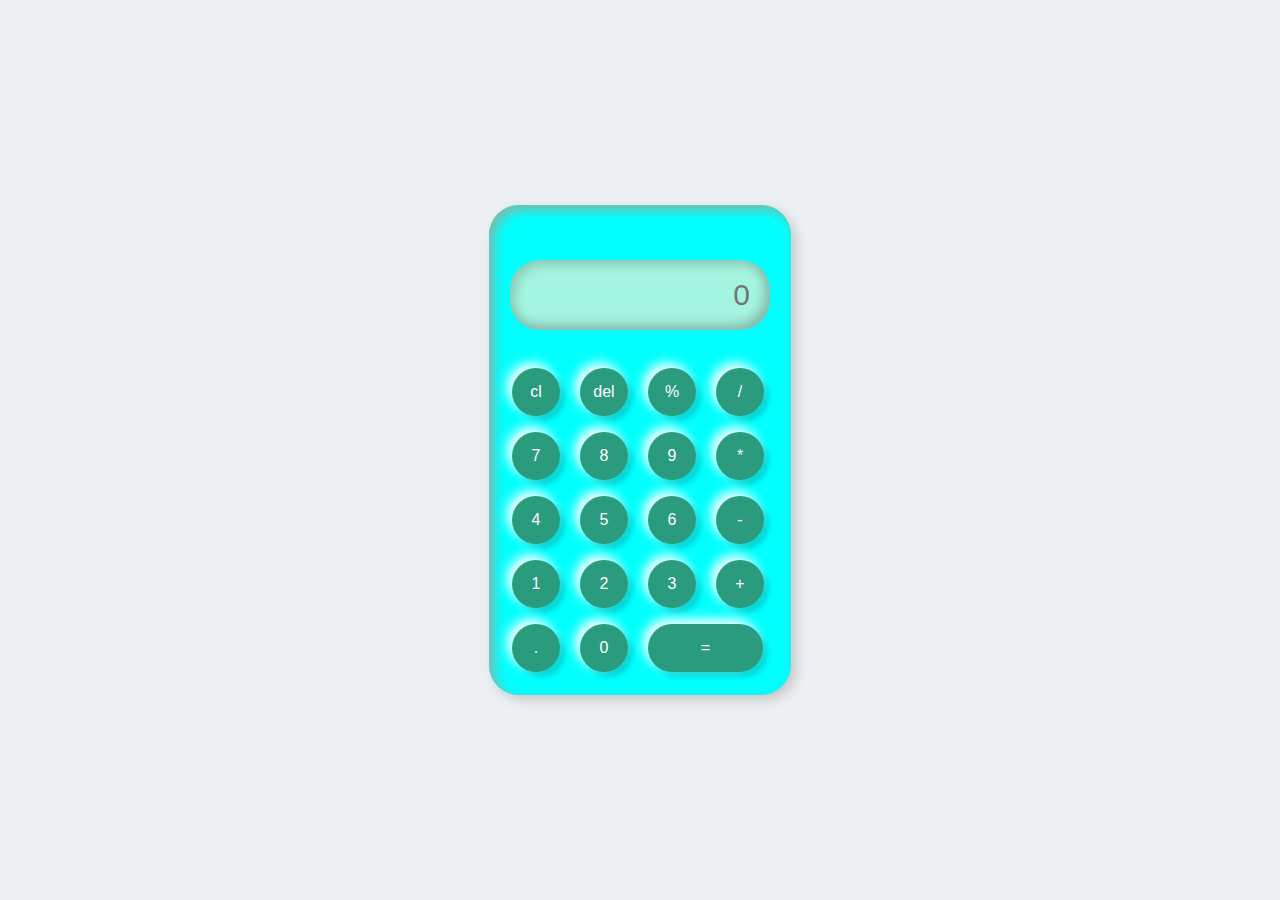
<file: calculator/index.html>
<!DOCTYPE html>
<html lang="en">
<head>
    <meta charset="UTF-8">
    <meta name="viewport" content="width=device-width, initial-scale=1.0">
    <link rel="stylesheet" href="style .css">
    <title>calculator </title>

</head>
<body>
    <div class="container">
        <div class="calculator">
            <input type="text" placeholder="0" id="outputscreen">
            <button onclick="Clear()">cl</button>
            <button onclick="del()">del</button>
            <button onclick="display('%')">%</button>
            <button onclick="display('/')">/</button>
            <button onclick="display('7')">7</button>
            <button onclick="display('8')">8</button>
            <button onclick="display('9')">9</button>
            <button onclick="display('*')">*</button>
            <button onclick="display('4')">4</button>
            <button onclick="display('5')">5</button>
            <button onclick="display('6')">6</button>
            <button onclick="display('-')">-</button>
            <button onclick="display('1')">1</button>
            <button onclick="display('2')">2</button>
            <button onclick="display('3')">3</button>
            <button onclick="display('+')">+</button>
            <button onclick="display('.')">.</button>
            <button onclick="display('0')">0</button>
            <button onclick="calculate()" class="eql">=</button>
        </div>
    </div>
    <script>
        let outputscreen = document.getElementById("outputscreen");
        function display(num){
            outputscreen.value += num;
        }
        function calculate(){
            try{
                outputscreen.value = eval(outputscreen.value);
            }
            catch(err)
            {
                alert("invalid")
            }
        }
        function Clear(){
            outputscreen.value = "";
        }
        function del(){
            outputscreen.value = outputscreen.value.slice(0,-1);
        }
    </script>
</body>
</html>
</file>
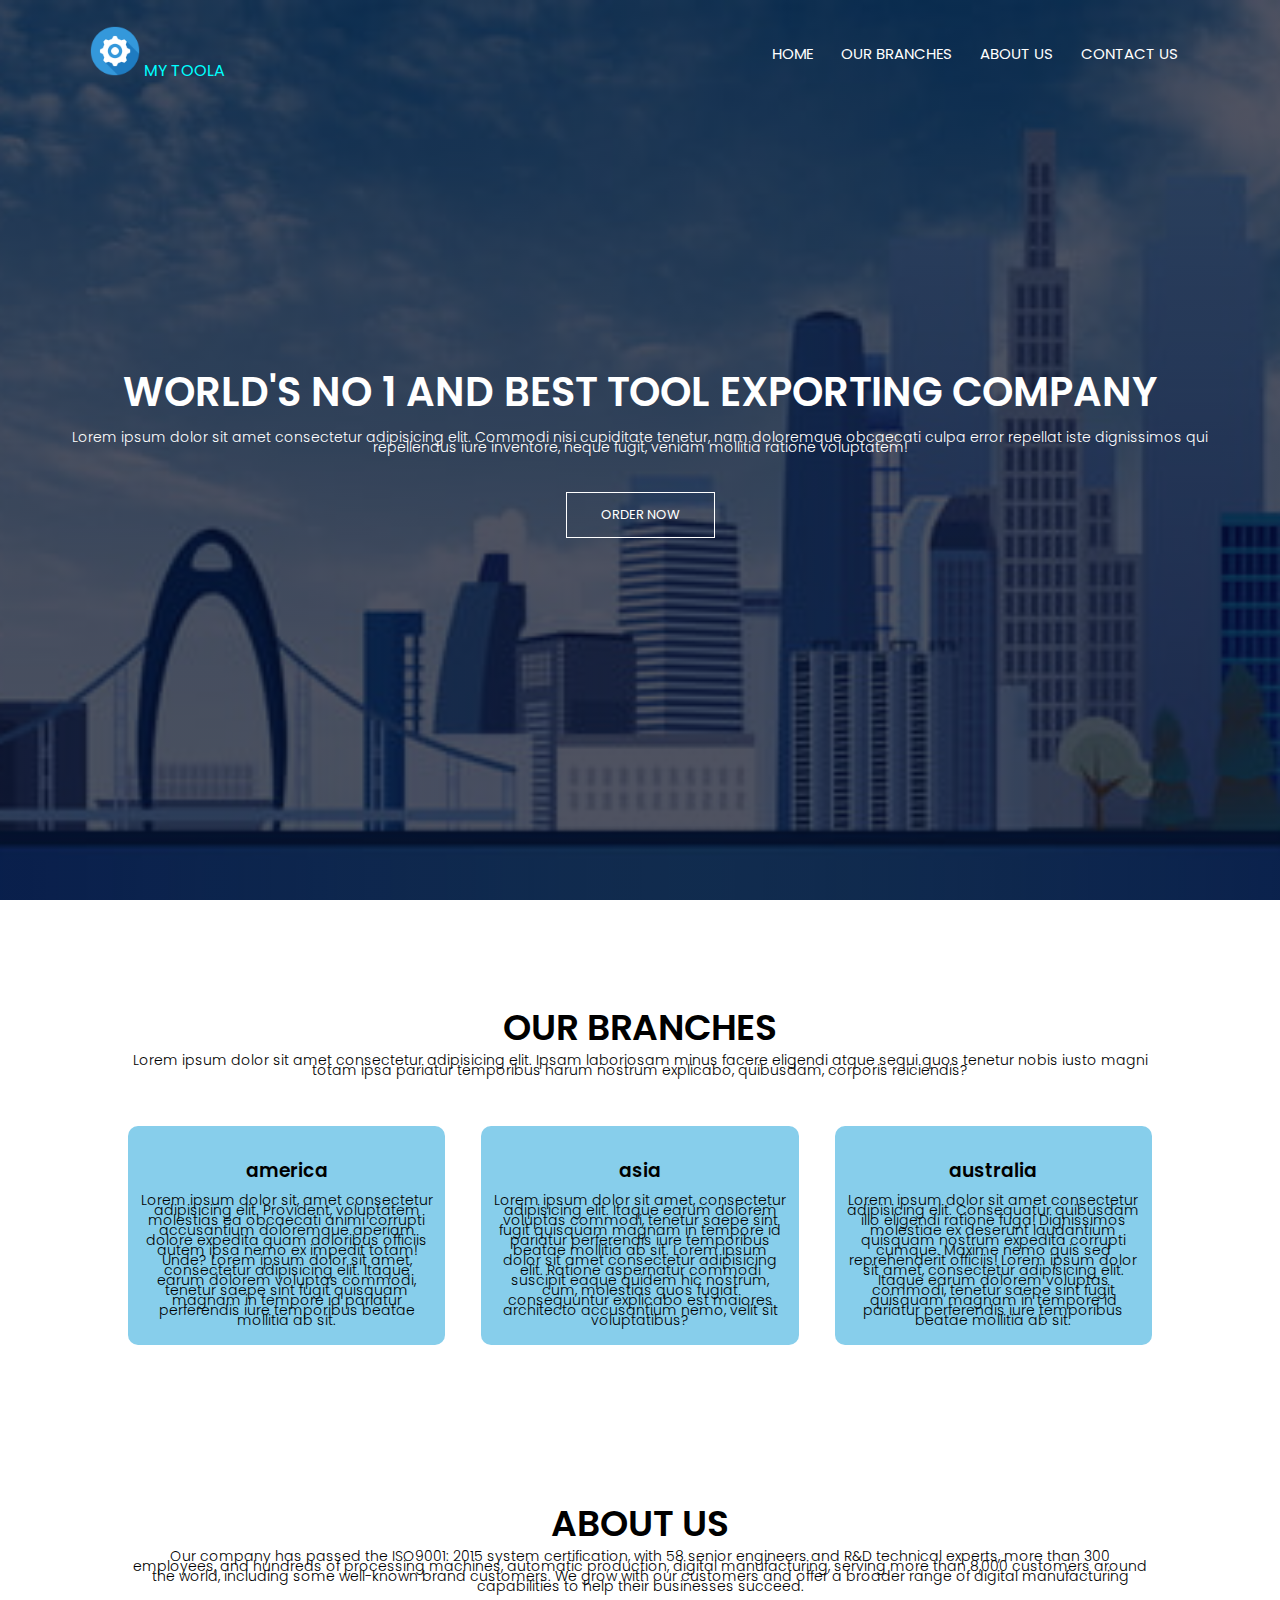
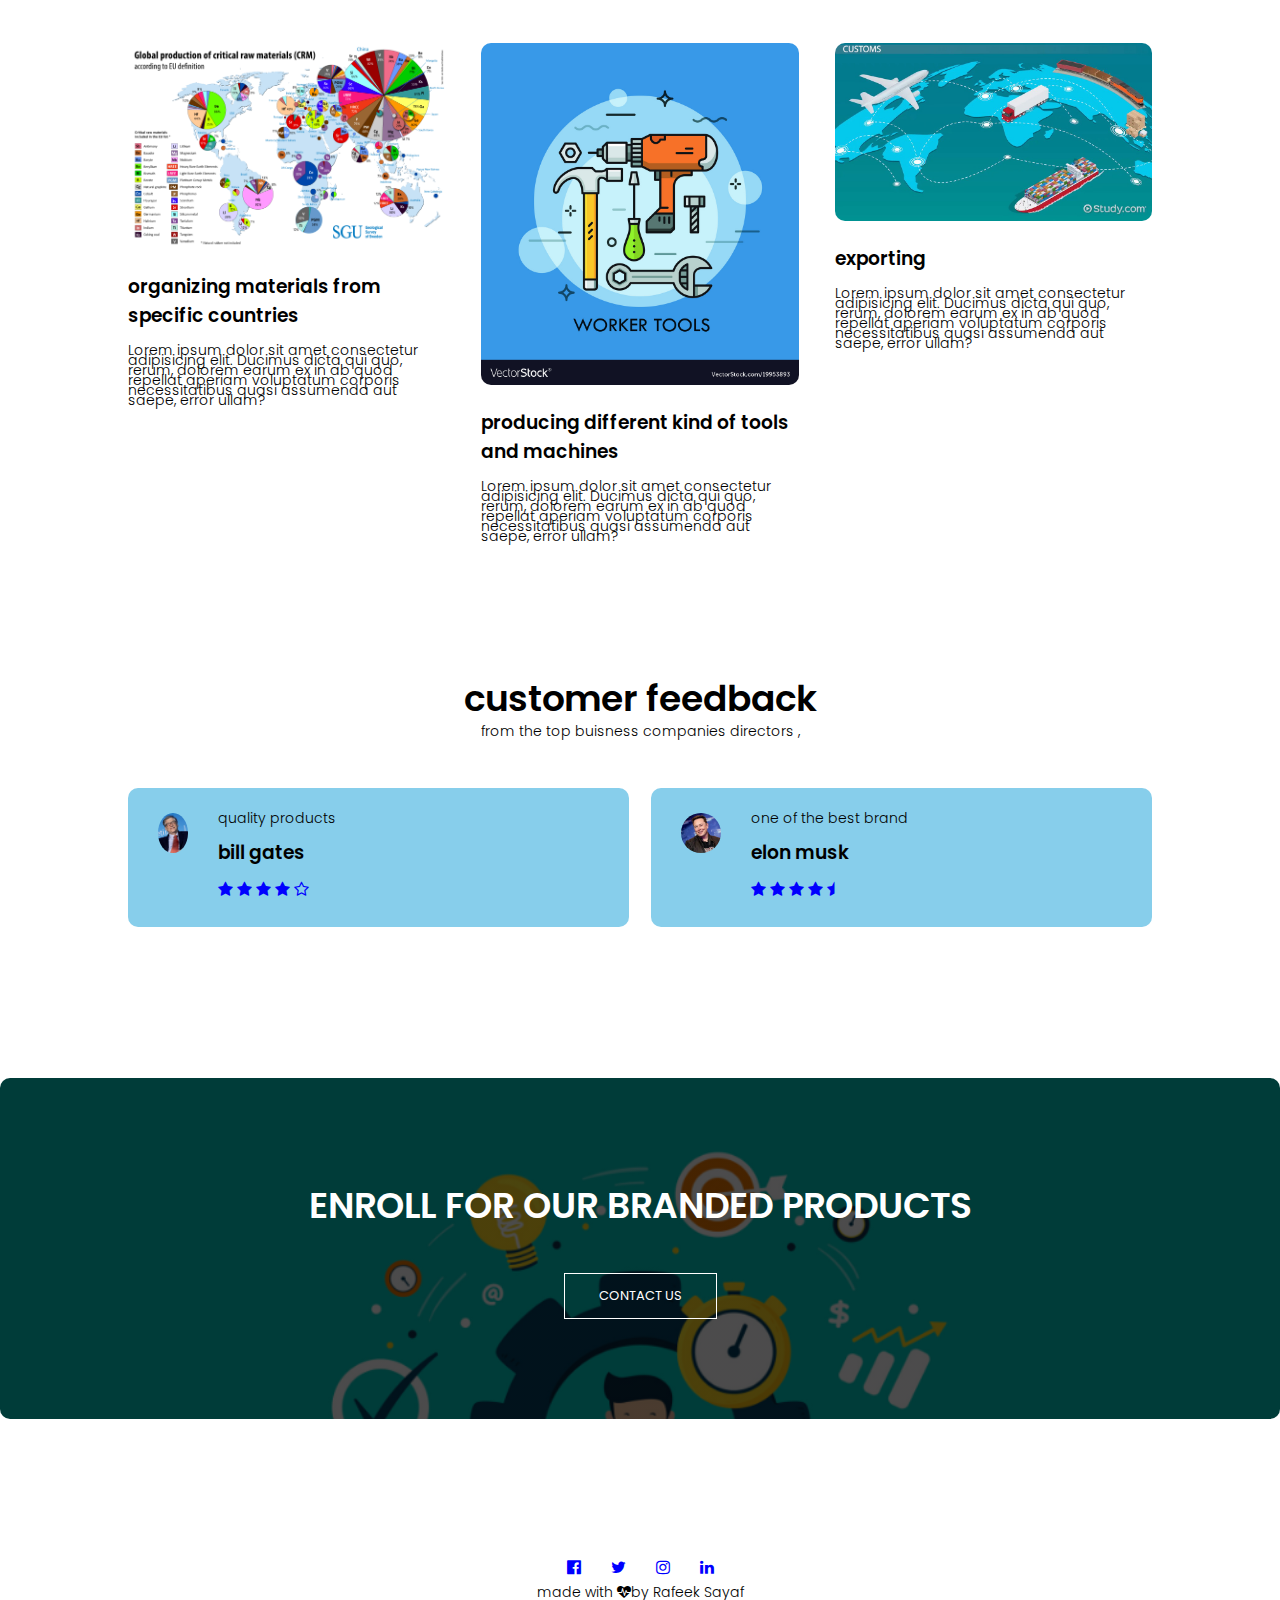
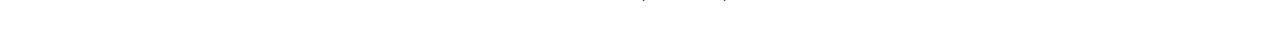
<file: landing page/index.html>
<!DOCTYPE html>
<html lang="en">
<head>
    <meta name="author" content="mohammed rafeek saiyaf">
    <meta name="viewport" content="width=device-width, initial-scale=1.0">
    <meta charset="UTF-8">
    <title>my company</title>
    <link rel="stylesheet" href="style.css">
    <link rel="preconnect" href="https://fonts.googleapis.com">
    <link rel="preconnect" href="https://fonts.gstatic.com" crossorigin>
    <link href="https://fonts.googleapis.com/css2?family=Poppins:wght@100;200;300;400;600;700&display=swap" rel="stylesheet">
    <link rel="stylesheet" href="https://cdnjs.cloudflare.com/ajax/libs/font-awesome/4.7.0/css/font-awesome.css" rel="stylesheet">

</head>
<body>
<section class="header">
    <nav>
        <a href="index.html"><img src="images/logo.png" > MY TOOLA</a>
        <div class="nav-link" id="nav-link">
            <i class="fa fa-times" onclick="hideMenu()"></i>
            <ul>
                <li><a href="index.html">HOME</a></li>
                <li><a href="branch.html">OUR BRANCHES</a></li>
                <li><a href="about.html">ABOUT US</a></li>
                <li><a href="contact.html">CONTACT US</a></li>
            </ul>
        </div>
        <i class="fa fa-bars" onclick="showMenu()"></i>
    </nav>
    <div class="text-box">
        <h1>WORLD'S NO 1 AND BEST TOOL EXPORTING COMPANY</h1>
        <P>Lorem ipsum dolor sit amet consectetur adipisicing elit. Commodi nisi cupiditate tenetur, nam doloremque obcaecati culpa error repellat iste dignissimos qui repellendus iure inventore, neque fugit, veniam mollitia ratione voluptatem!</P>
        <a href="" class="hero-btn">ORDER NOW</a>
    </div>

</section>


<!--branches-->

<section class="branches">
    <h1>OUR BRANCHES</h1>
    <p>Lorem ipsum dolor sit amet consectetur adipisicing elit. Ipsam laboriosam minus facere eligendi atque sequi quos tenetur nobis iusto magni totam ipsa pariatur temporibus harum nostrum explicabo, quibusdam, corporis reiciendis?</p>
    <div class="row">
        <div class="branch-col">
            <h3>america</h3>
            <p>Lorem ipsum dolor sit, amet consectetur adipisicing elit. Provident, voluptatem molestias ea obcaecati animi corrupti accusantium doloremque aperiam dolore expedita quam doloribus officiis autem ipsa nemo ex impedit totam! Unde?   Lorem ipsum dolor sit amet, consectetur adipisicing elit. Itaque earum dolorem voluptas commodi, tenetur saepe sint fugit quisquam magnam in tempore id pariatur perferendis iure temporibus beatae mollitia ab sit.</p>
        </div>
        <div class="branch-col">
            <h3>asia</h3>
            <p>Lorem ipsum dolor sit amet, consectetur adipisicing elit. Itaque earum dolorem voluptas commodi, tenetur saepe sint fugit quisquam magnam in tempore id pariatur perferendis iure temporibus beatae mollitia ab sit. Lorem ipsum dolor sit amet consectetur adipisicing elit. Ratione aspernatur commodi suscipit eaque quidem hic nostrum, cum, molestias quos fugiat consequuntur explicabo est maiores architecto accusantium nemo, velit sit voluptatibus?</p>
        </div>
        <div class="branch-col">
            <h3>australia</h3>
            <p>Lorem ipsum dolor sit amet consectetur adipisicing elit. Consequatur quibusdam illo eligendi ratione fuga! Dignissimos molestiae ex deserunt laudantium quisquam nostrum expedita corrupti cumque. Maxime nemo quis sed reprehenderit officiis! Lorem ipsum dolor sit amet, consectetur adipisicing elit. Itaque earum dolorem voluptas commodi, tenetur saepe sint fugit quisquam magnam in tempore id pariatur perferendis iure temporibus beatae mollitia ab sit.</p>
        </div>
    </div>
</section>

<!--about us-->

<section class="about">

    <h1>ABOUT US</h1>
    <p>Our company has passed the ISO9001: 2015 system certification, with 58 senior engineers and R&D technical experts, more than 300 employees, and hundreds of processing machines, automatic production, digital manufacturing, serving more than 8,000 customers around the world, including some well-known brand customers.  We grow with our customers and offer a broader range of digital manufacturing capabilities to help their businesses succeed.</p>
    <div class="row">
        <div class="about-col">
            <img src="images/rawing.png" >
            <h3>organizing materials from specific countries</h3>
            <p>Lorem ipsum dolor sit amet consectetur adipisicing elit. Ducimus dicta qui quo, rerum, dolorem earum ex in ab quod repellat aperiam voluptatum corporis necessitatibus quasi assumenda aut saepe, error ullam?</p>
        </div>
        <div class="about-col">
            <img src="images/tools.jpg" >
            <h3>producing different kind of tools and machines</h3>
            <p>Lorem ipsum dolor sit amet consectetur adipisicing elit. Ducimus dicta qui quo, rerum, dolorem earum ex in ab quod repellat aperiam voluptatum corporis necessitatibus quasi assumenda aut saepe, error ullam?</p>
        </div>
        <div class="about-col">
            <img src="images/export.jpg" >
            <h3>exporting </h3>
            <p>Lorem ipsum dolor sit amet consectetur adipisicing elit. Ducimus dicta qui quo, rerum, dolorem earum ex in ab quod repellat aperiam voluptatum corporis necessitatibus quasi assumenda aut saepe, error ullam?</p>
        </div>
       
    </div>
   
</section>

<section class="testimonals">
    <h1>customer feedback</h1>
    <p>from the top buisness companies directors ,</p>
    <div class="row">
        <div class="testimonals-col">
            <img src="images/bill.jpg" >
            <div>
                <p>quality products</p>
                <h3>bill gates</h3>
                <i class="fa fa-star" ></i>
                <i class="fa fa-star" ></i>
                <i class="fa fa-star" ></i>
                <i class="fa fa-star" ></i>
                <i class="fa fa-star-o" ></i>

            </div>
        </div>
        <div class="testimonals-col">
            <img src="images/elon.jpg" >
            <div>
                <p>one of the best brand</p>
                <h3>elon musk</h3>
                <i class="fa fa-star" ></i>
                <i class="fa fa-star" ></i>
                <i class="fa fa-star" ></i>
                <i class="fa fa-star" ></i>
                <i class="fa fa-star-half" ></i>

            </div>
        </div>
    </div>
</section>


<!--contact -->
<section class="contact">
    <h1>ENROLL FOR OUR BRANDED PRODUCTS</h1>
    <a href="" class="hero-btn">CONTACT US</a>
</section>


<!--footer-->

<section class="footer">
    <div class="icons">
        <i class="fa fa-facebook-official" ></i>
        <i class="fa fa-twitter"></i>
        <i class="fa fa-instagram"></i>
        <i class="fa fa-linkedin"></i>
    </div>
    <p>made with <i class="fa fa-heartbeat" ></i>by Rafeek Sayaf</p>
</section>
   <!--javascript code-->

   <script>
   var navlink = document.getElementById("nav-link");
   function showMenu(){
    navlink.style.right = "0"
   }
   function hideMenu(){
    navlink.style.right = "-200px"
   }
   </script>
</body>
</html>
</file>
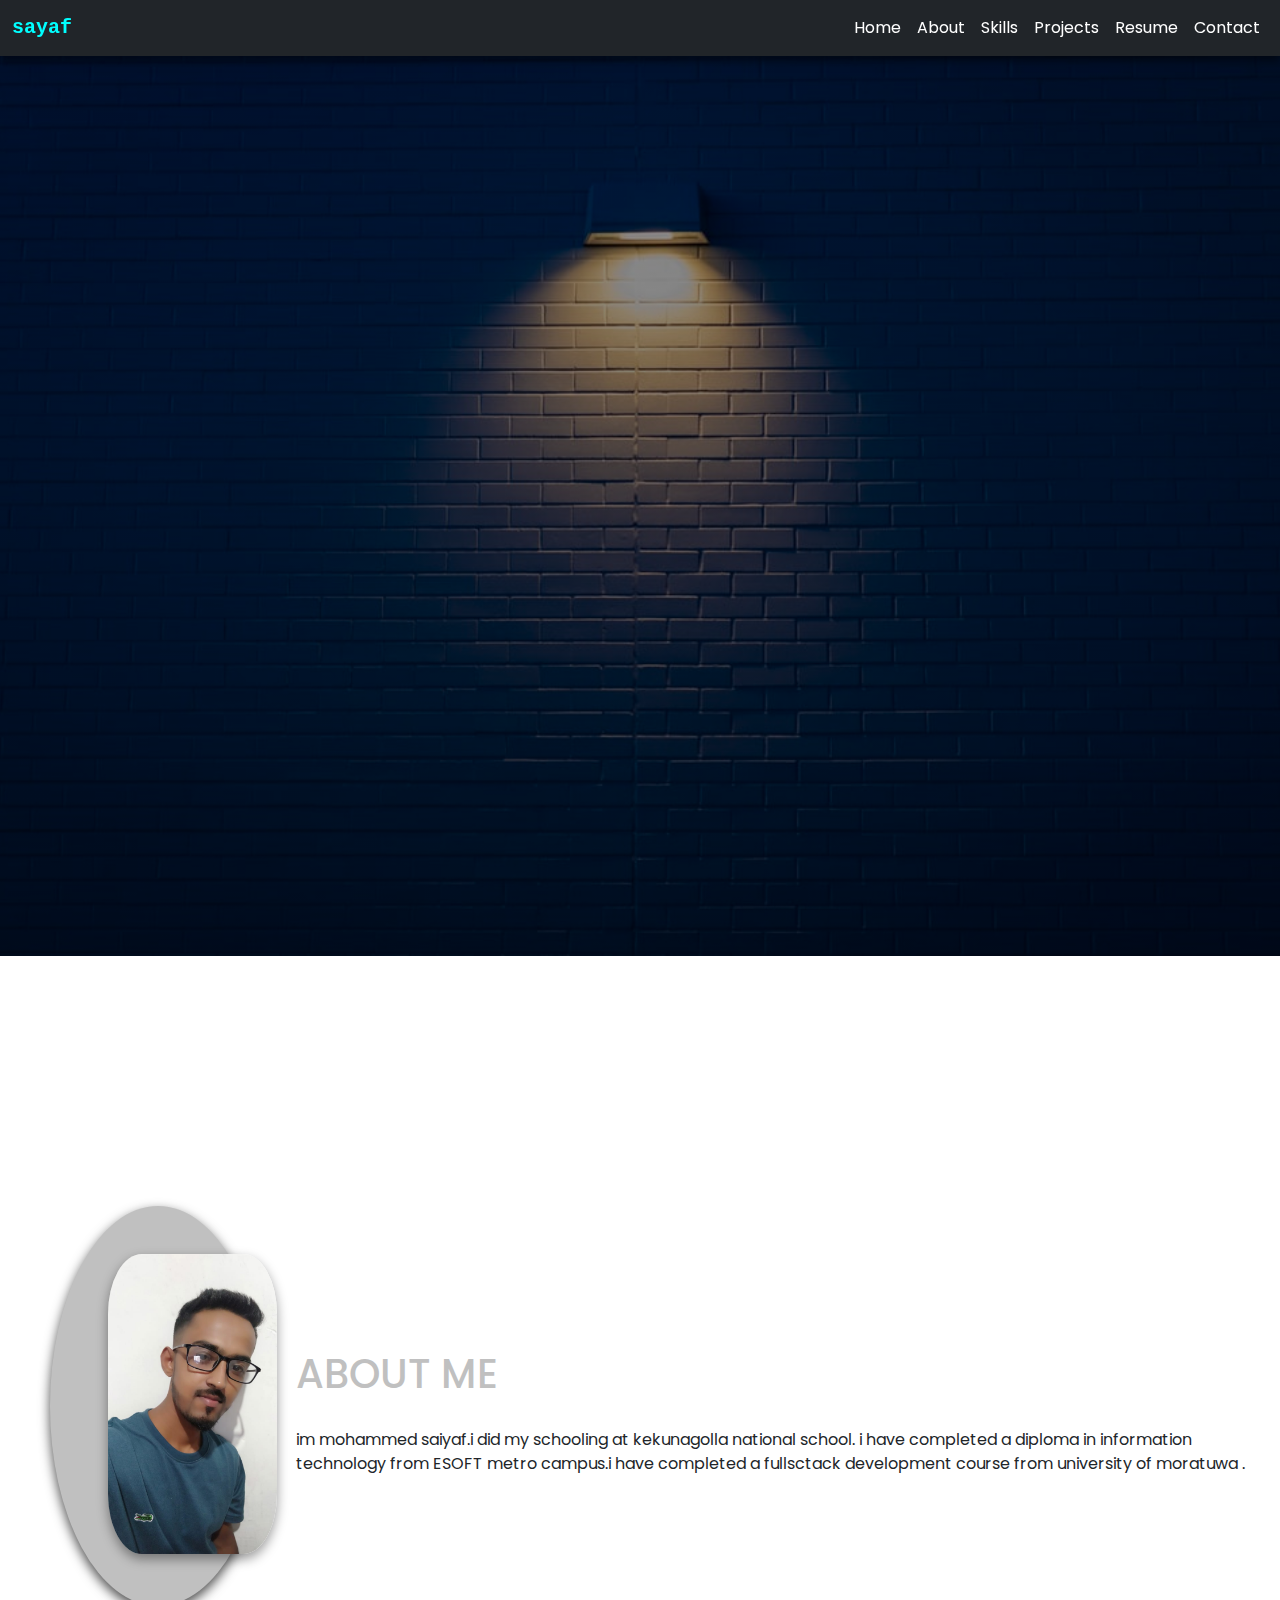
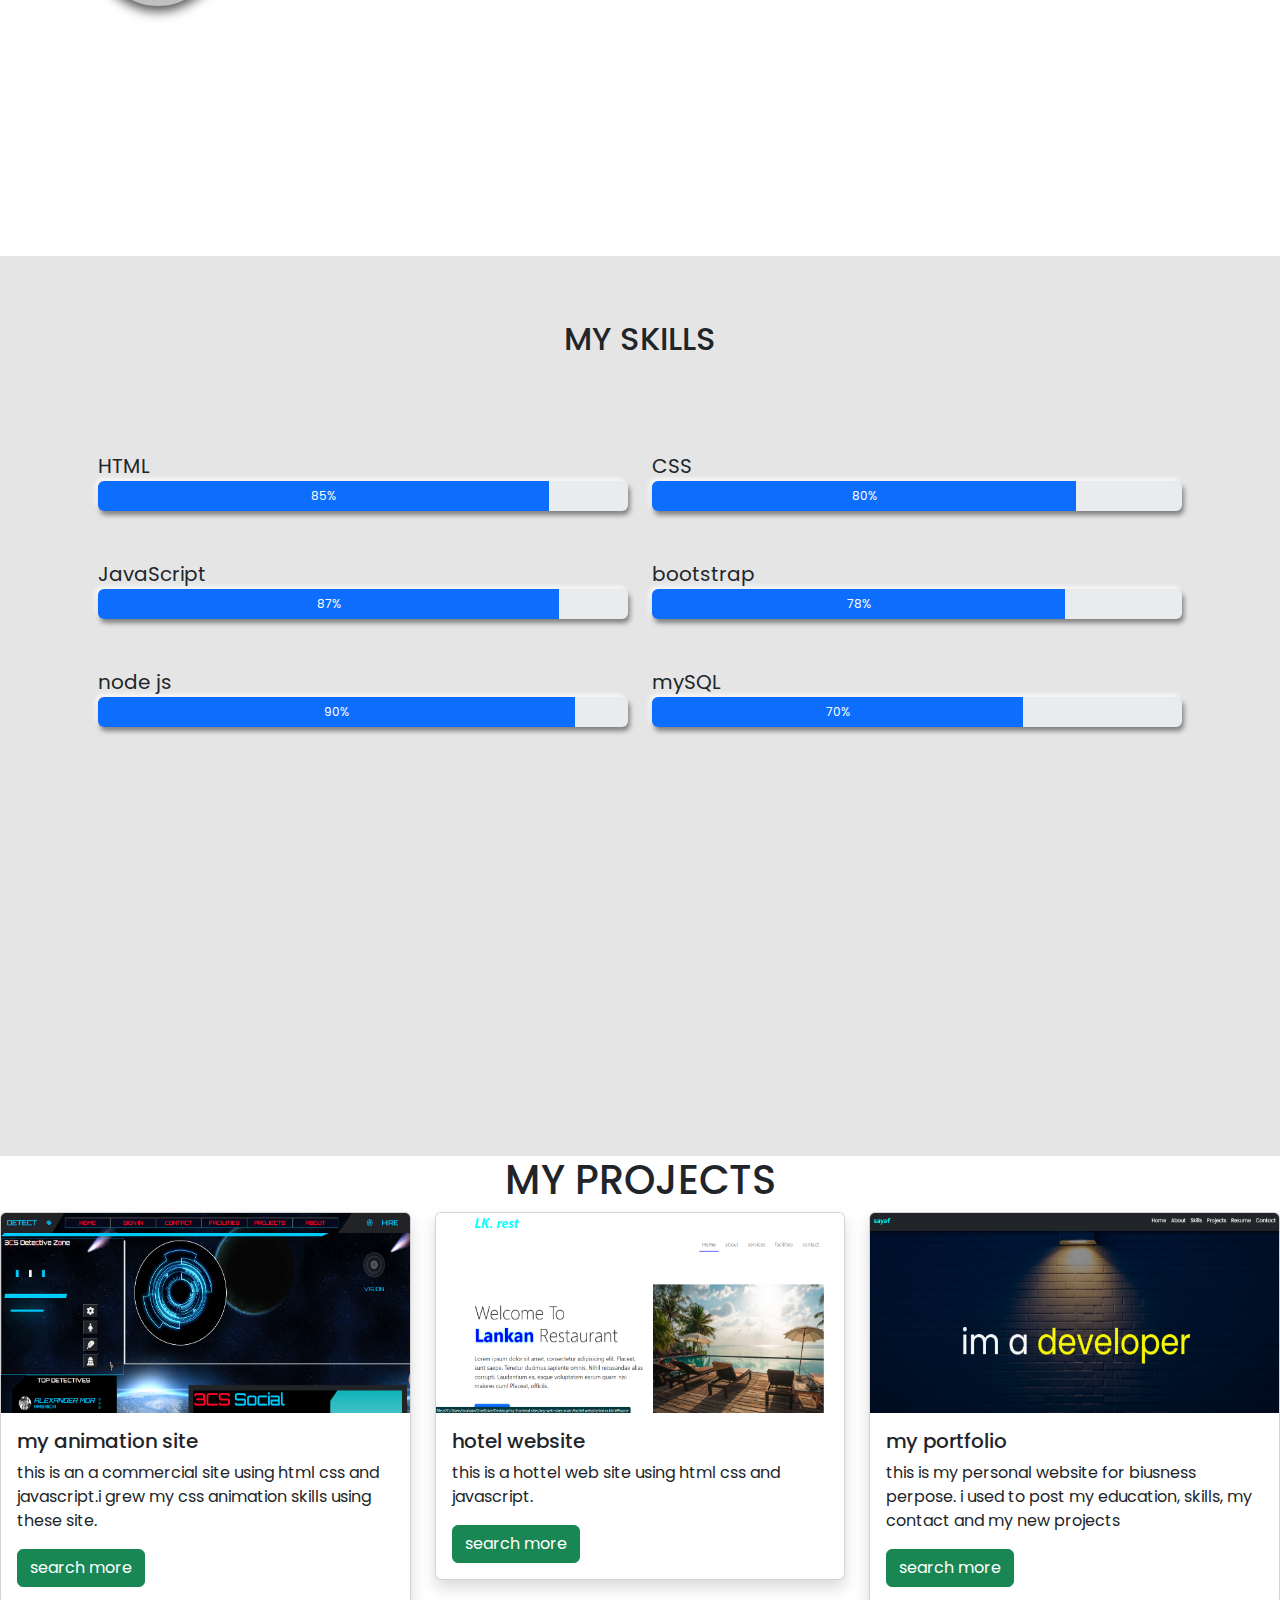
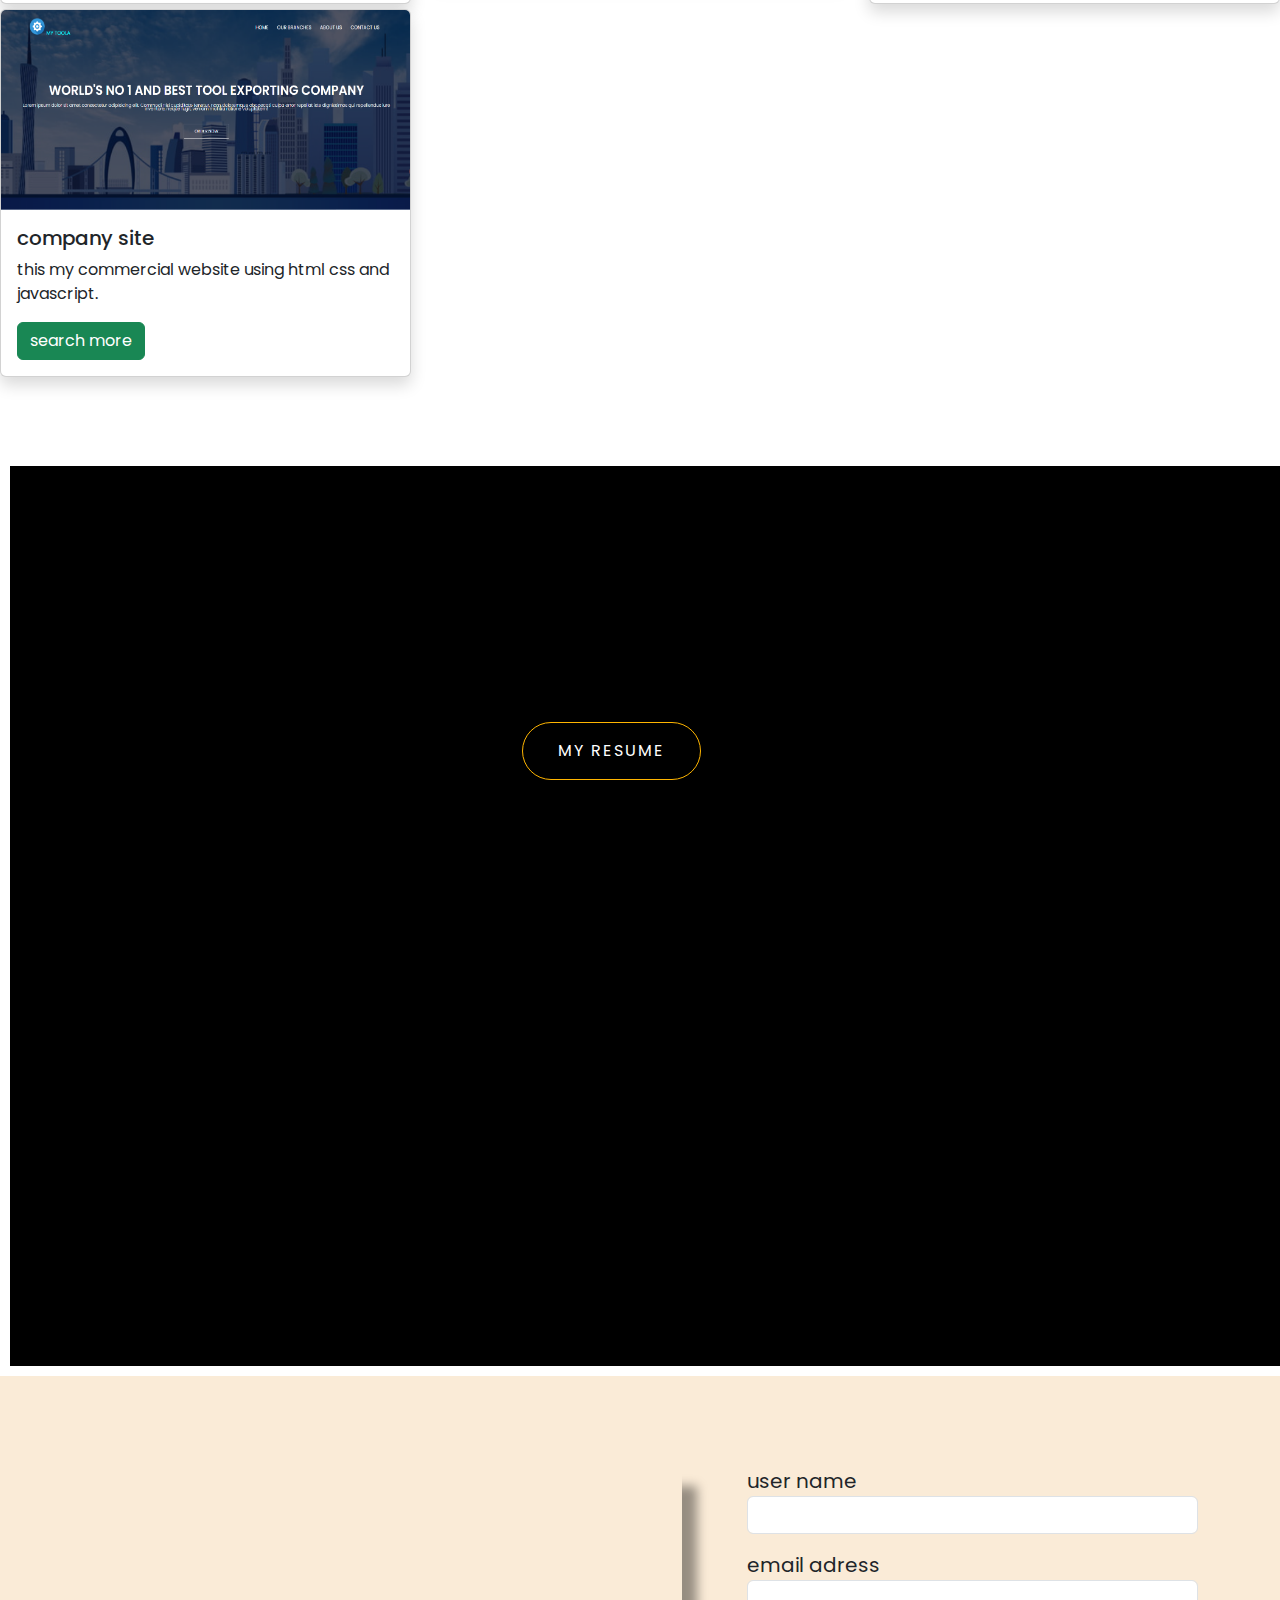
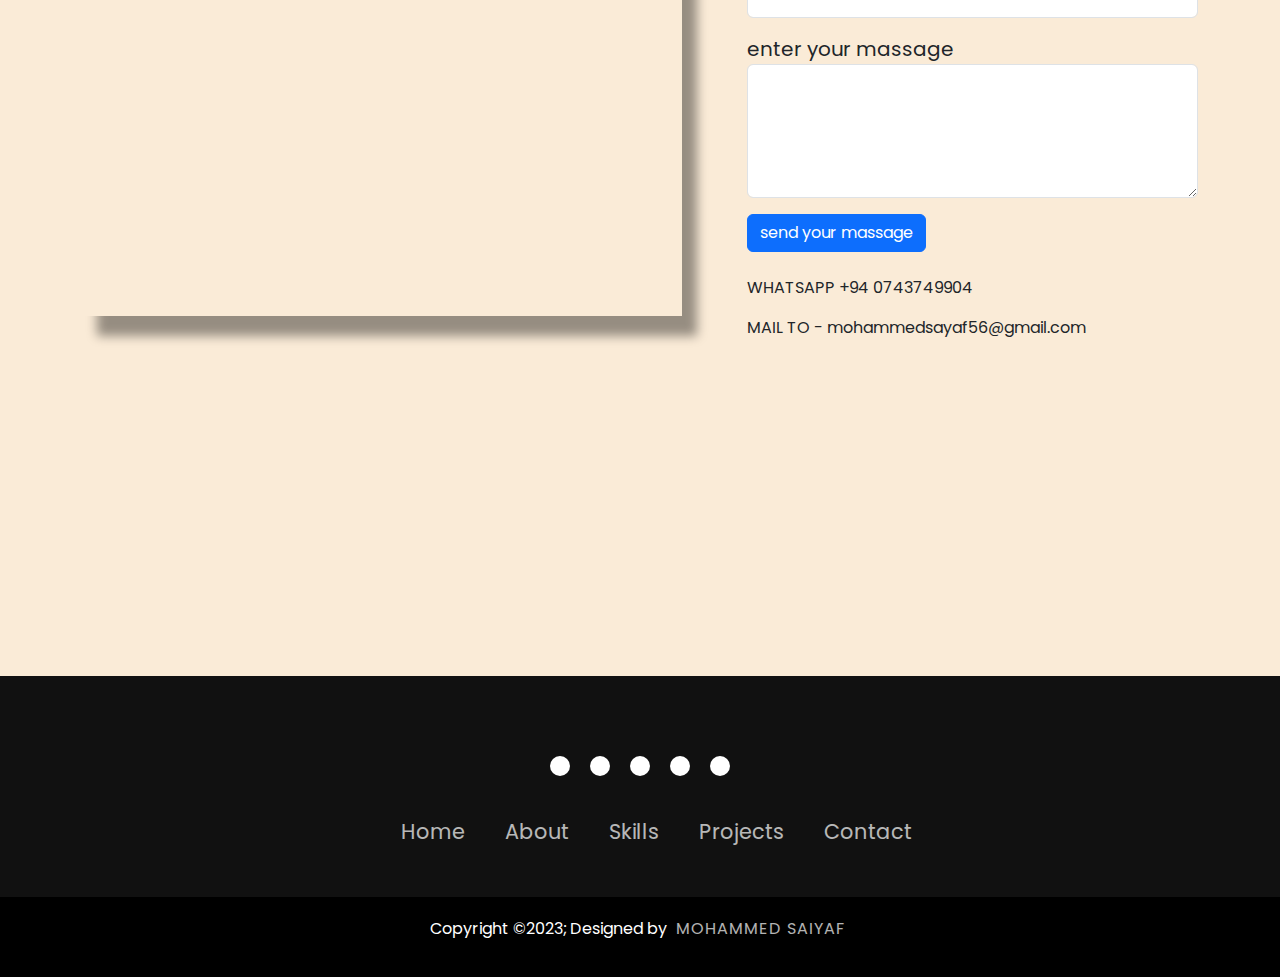
<file: prtfolio/index.html>
<!DOCTYPE html>
<html lang="en">
<head>
    <meta charset="UTF-8">
    <meta http-equiv="X-UA-Compatible" content="IE=edge">
    <meta name="viewport" content="width=device-width, initial-scale=1.0">
    <title>my website</title>
    <link rel="stylesheet" href="style.css">
    <link rel="stylesheet" href="https://cdnjs.cloudflare.com/ajax/libs/font-awesome/6.5.1/css/all.min.css" integrity="sha512-DTOQO9RWCH3ppGqcWaEA1BIZOC6xxalwEsw9c2QQeAIftl+Vegovlnee1c9QX4TctnWMn13TZye+giMm8e2LwA==" crossorigin="anonymous" referrerpolicy="no-referrer" />
    <link href="https://cdn.jsdelivr.net/npm/bootstrap@5.2.0-beta1/dist/css/bootstrap.min.css" rel="stylesheet" >
</head>
<body>
    <nav class="navbar navbar-expand-lg navbar-dark bg-dark">
        <div class="container-fluid">
          <a class="navbar-brand" href="#" style="color: aqua; ">sayaf</a>
          <button class="navbar-toggler" type="button" data-bs-toggle="collapse" data-bs-target="#navbarSupportedContent" aria-controls="navbarSupportedContent" aria-expanded="false" aria-label="Toggle navigation">
            <span class="navbar-toggler-icon"></span>
          </button>
          <div class="collapse navbar-collapse" id="navbarSupportedContent">
            <ul class="navbar-nav ms-auto mb-2 mb-lg-0">
              <li class="nav-item">
                <a class="nav-link"  href="#home">Home</a>
              </li>
              <li class="nav-item">
                <a class="nav-link" href="#about">About</a>
              </li>
              <li class="nav-item">
                <a class="nav-link"  href="#skills">Skills</a>
              </li>
              <li class="nav-item">
                <a class="nav-link"  href="#service">Projects</a>
              </li>
              <li class="nav-item">
                <a class="nav-link"  href="#resume">Resume</a>
              </li>
              <li class="nav-item">
                <a class="nav-link" href="#contact">Contact</a>
              </li>
              
        </div>
      </nav>

      <!--home section-->
      <section id="home">
        <p class="text-center">im a <span>freelancer</span></p>
        <p class="text-center" >im a <span>developer</span></p>
        <p class="text-center">im a <span>designer</span></p>
        <p class="text-center">im a <span>freelancer</span></p>
        <p class="text-center" >im a <span>developer</span></p>
        <p class="text-center">im a <span>designer</span></p>

      </section>


      <!--about section-->
      <section id="about">
        <div class="circle">
          <img src="me.jpg" alt="">
        
    </div>
      <div class="content">
        <h1>ABOUT ME</h1>
        <p>im mohammed saiyaf.i did my schooling at kekunagolla national school. i have completed a diploma in information technology from ESOFT metro campus.i have completed a fullsctack development course from university of moratuwa .</p>
      </div>
     </section>

     <!--skills-->
     <section id="skills">
      <h2 class="text-center">MY SKILLS</h2>
      <div class="container">
        <div class="row p-lg-3 p-0 mb-lg-3 mb-0">
          <div class="col-lg-6 col-12 pt-lg-0 pt-3">
            <label>HTML</label>
            <div class="progress">
              <div class="progress-bar" role="progressbar" style="width: 85%;" >85%</div>
            </div>
          </div>
          <div class="col-lg-6 col-12 pt-lg-0 pt-3">
            <label>CSS</label>
            <div class="progress">
              <div class="progress-bar" role="progressbar" style="width: 80%;" >80%</div>
            </div>
          </div>

        </div>

        <div class="row p-lg-3 p-0 mb-lg-3 mb-0">
          <div class="col-lg-6 col-12 pt-lg-0 pt-3">
            <label>JavaScript</label>
            <div class="progress">
              <div class="progress-bar" role="progressbar" style="width: 87%;" >87%</div>
            </div>
          </div>
          <div class="col-lg-6 col-12 pt-lg-0 pt-3">
            <label>bootstrap</label>
            <div class="progress">
              <div class="progress-bar" role="progressbar" style="width: 78%;" >78%</div>
            </div>
          </div>

        </div>
        <div class="row p-lg-3 p-0 mb-lg-3 mb-0">
          <div class="col-lg-6 col-12 pt-lg-0 pt-3">
            <label>node js</label>
            <div class="progress">
              <div class="progress-bar" role="progressbar" style="width: 90%;" >90%</div>
            </div>
          </div>
          <div class="col-lg-6 col-12 pt-lg-0 pt-3">
            <label>mySQL</label>
            <div class="progress">
              <div class="progress-bar" role="progressbar" style="width: 70%;" >70%</div>
            </div>
          </div>

        </div>
      </div>
     </section>

<!--my projects -->
<section id="service">
  <div class="row">
      <h1 class="text-center">MY PROJECTS</h1>
      <div class="col-md-4">
          <div class="card shadow" >
              <div class="inner"><img src="animation.png" class="card-img-top" ></div>
              
              <div class="card-body">
                  <h5 class="card-title">my animation site</h5>
                  <p class="card-text">this is an a commercial site using html css and javascript.i grew my css animation skills using these site. </p>
                  <a href="#" type="button" class="btn btn-success">search more</a>
              </div>
          </div>
      </div>
      <div class="col-md-4">
          <div class="card shadow" >
              <div class="inner"><img src="hotel.png" class="card-img-top" ></div>
              
              <div class="card-body">
                  <h5 class="card-title">hotel website</h5>
                  <p class="card-text">this is a hottel web site using html css and javascript.</p>
                  <a href="#" type="button" class="btn btn-success">search more</a>
              </div>
          </div>
      </div>
      <div class="col-md-4">
          <div class="card shadow" >
              <div class="inner"><img src="portfolio.png" class="card-img-top" ></div>
              
              <div class="card-body">
                  <h5 class="card-title">my portfolio </h5>
                  <dp class="card-text">this is my personal website for biusness perpose. i used to post my education, skills, my contact and my new projects</p>
                  <a href="#" type="button" class="btn btn-success">search more</a>
              </div>
          </div>
      </div>
      <div class="col-md-4">
          <div class="card shadow" >
              <div class="inner"><img src="company.png" class="card-img-top" ></div>
              
              <div class="card-body">
                  <h5 class="card-title">company site</h5>
                  <p class="card-text">this my commercial website using html css and javascript.</p>
                  <a href="#" type="button" class="btn btn-success">search more</a>
              </div>
          </div>
      </div>
      
  </div>
</section>

<!-- end my projects -->

<section id="resume">
  <a href="my Resume (4) (1).pdf" download>MY RESUME</a>
</section>

     <!--contact section-->
     <section id="contact">
      <div class="container mb-5">
        <div class="row">
          <div class="col-lg-7 col-12">
            <iframe src="https://www.google.com/maps/embed?pb=!1m18!1m12!1m3!1d12511.880810701301!2d80.20469565358451!3d7.434528577419257!2m3!1f0!2f0!3f0!3m2!1i1024!2i768!4f13.1!3m3!1m2!1s0x3ae3246e2a3b43bf%3A0x7638d4647992863d!2z4Lax4LeP4La74La44LeK4La44La9!5e1!3m2!1ssi!2slk!4v1657492925823!5m2!1ssi!2slk" width="600" height="450" style="border:0;" allowfullscreen="" loading="lazy" referrerpolicy="no-referrer-when-downgrade"></iframe>

          </div>
          <div class="col-lg-5 col-12">
            <form >
              <div class="mb-3">
                <label class="form-lable">user name</label>
                <input type="text" class="form-control">
              </div>
              <div class="mb-3">
                <label class="form-lable">email adress</label>
                <input type="email" class="form-control">
              </div>
              <div class="mb-3">
                <label class="form-lable">enter your massage</label>
               <textarea class="form-control" rows="5"></textarea>
              </div>
              <button class=" btn btn-primary">send your massage</button><br><br>

             <p>WHATSAPP +94 0743749904</p> <p>MAIL TO -  mohammedsayaf56@gmail.com</p>
            </form>
            
          </div>
        </div>
      </div>
     </section>
<footer>
     <div class="footercontainer">
      <div class="social">
        <a href=""><i class="fa-brands fa-facebook"></i></a>
        <a href=""><i class="fa-brands fa-instagram"></i></a>
        <a href=""><i class="fa-brands fa-twitter"></i></a>
        <a href=""><i class="fa-brands fa-whatsapp"></i></a>
        <a href=""><i class="fa-brands fa-linkedin"></i></a>
      </div>
      <div class="footern">
        <ul>
          <li><a href="">home</a></li>
          <li><a href="">about</a></li>
          <li><a href="">skills</a></li>
          <li><a href="">projects</a></li>
          <li><a href="">contact</a></li>
        </ul>
      </div>
      
     </div>
     <div class="footerbottom">
        <p> Copyright &copy;2023; Designed by <span class="designer">mohammed  saiyaf</span></p>

      </div>
    </footer>


  <!-- JavaScript Bundle with Popper -->
<script src="https://cdn.jsdelivr.net/npm/bootstrap@5.2.0-beta1/dist/js/bootstrap.bundle.min.js" ></script>  
</body>
</html>
</file>
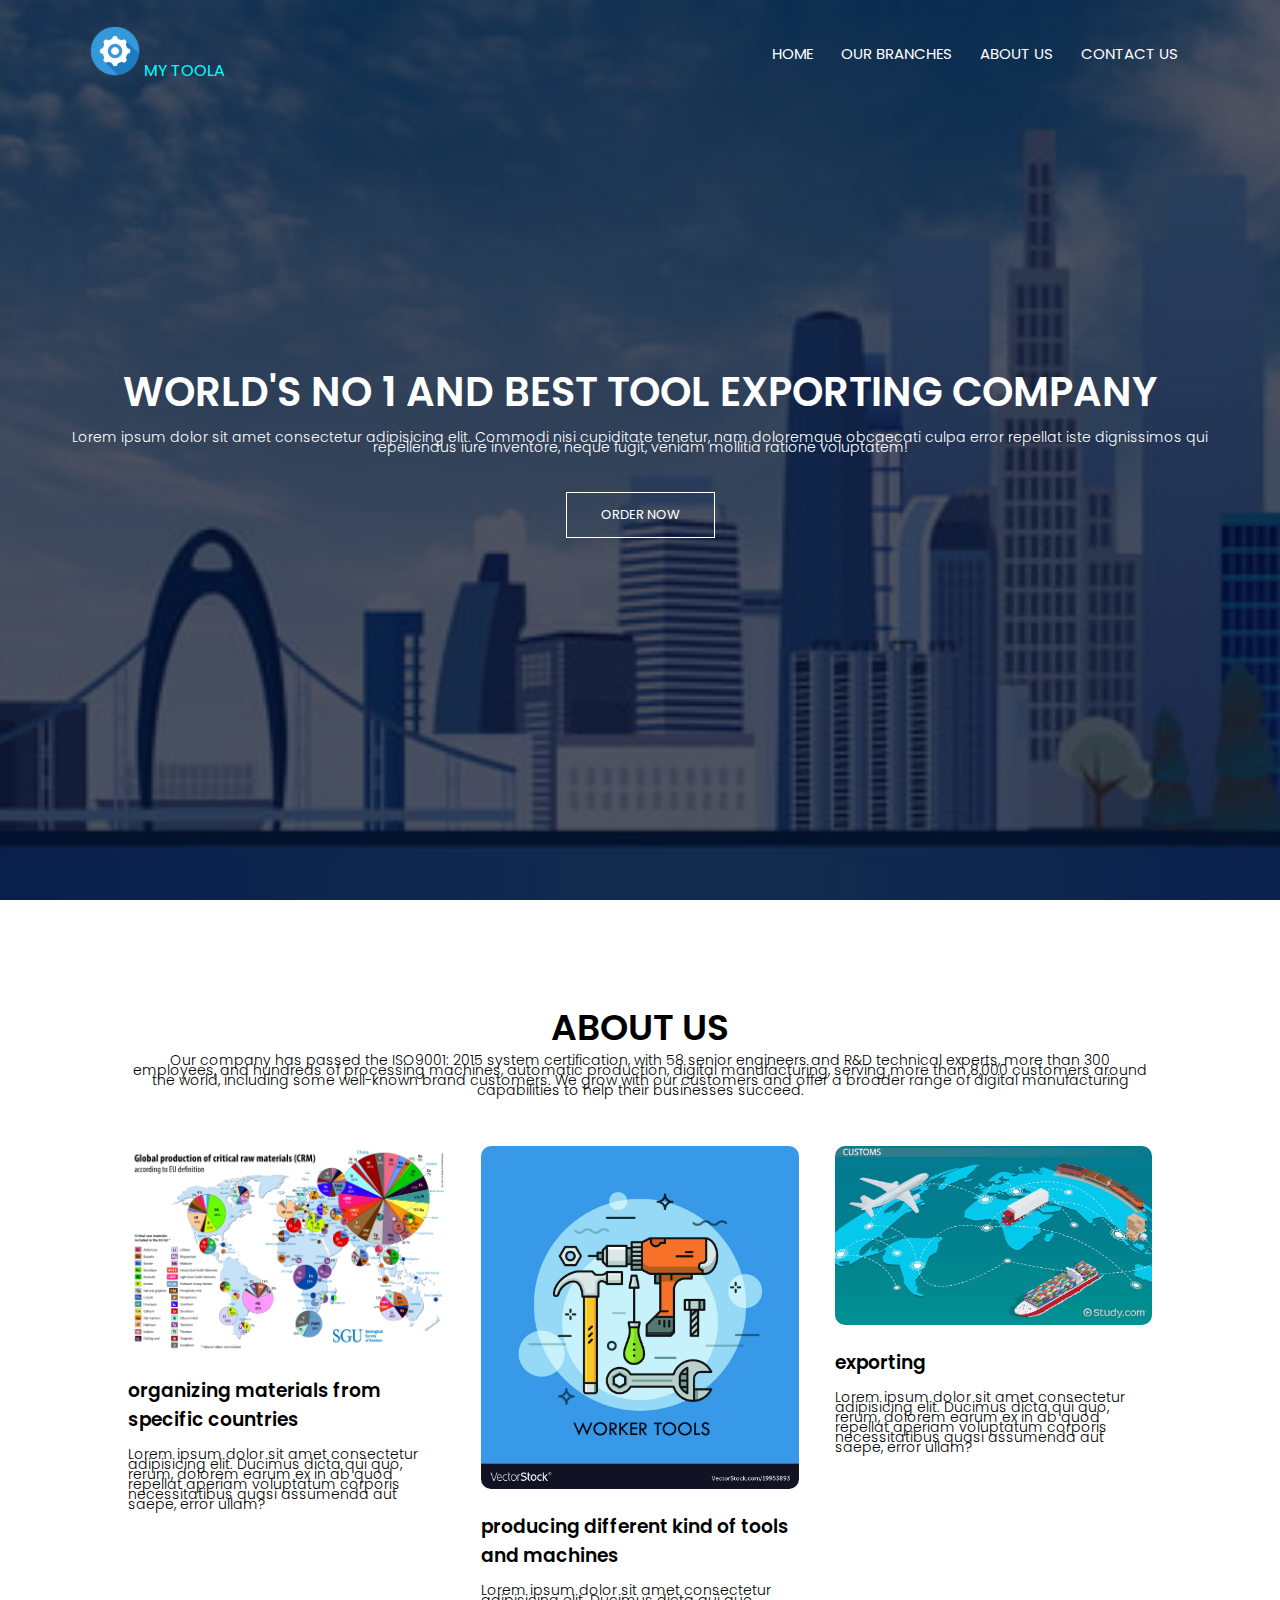
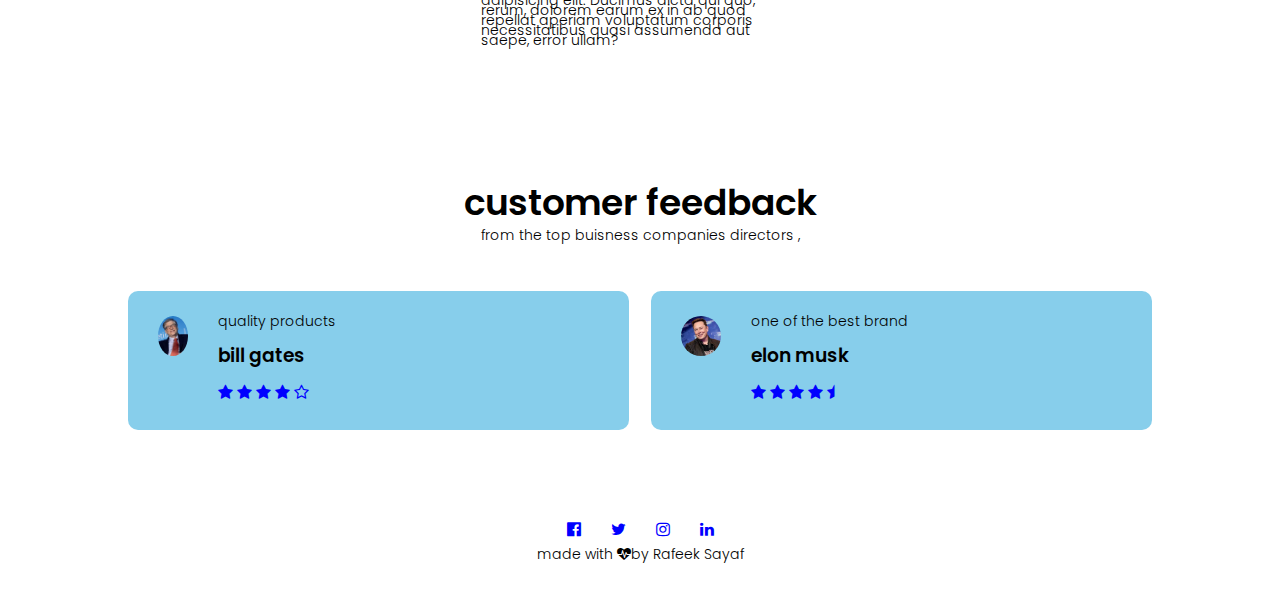
<file: landing page/about.html>
<!DOCTYPE html>
<html lang="en">
<head>
    <meta name="author" content="mohammed rafeek saiyaf">
    <meta name="viewport" content="width=device-width, initial-scale=1.0">
    <meta charset="UTF-8">
    <title>my company</title>
    <link rel="stylesheet" href="style.css">
    <link rel="preconnect" href="https://fonts.googleapis.com">
    <link rel="preconnect" href="https://fonts.gstatic.com" crossorigin>
    <link href="https://fonts.googleapis.com/css2?family=Poppins:wght@100;200;300;400;600;700&display=swap" rel="stylesheet">
    <link rel="stylesheet" href="https://cdnjs.cloudflare.com/ajax/libs/font-awesome/4.7.0/css/font-awesome.css" rel="stylesheet">

</head>
<body>
<section class="header">
    <nav>
        <a href="index.html"><img src="images/logo.png" > MY TOOLA</a>
        <div class="nav-link" id="nav-link">
            <i class="fa fa-times" onclick="hideMenu()"></i>
            <ul>
                <li><a href="index.html">HOME</a></li>
                <li><a href="branch.html">OUR BRANCHES</a></li>
                <li><a href="about.html">ABOUT US</a></li>
                <li><a href="contact.html">CONTACT US</a></li>
            </ul>
        </div>
        <i class="fa fa-bars" onclick="showMenu()"></i>
    </nav>
    <div class="text-box">
        <h1>WORLD'S NO 1 AND BEST TOOL EXPORTING COMPANY</h1>
        <P>Lorem ipsum dolor sit amet consectetur adipisicing elit. Commodi nisi cupiditate tenetur, nam doloremque obcaecati culpa error repellat iste dignissimos qui repellendus iure inventore, neque fugit, veniam mollitia ratione voluptatem!</P>
        <a href="" class="hero-btn">ORDER NOW</a>
    </div>

</section>

<section class="about">

    <h1>ABOUT US</h1>
    <p>Our company has passed the ISO9001: 2015 system certification, with 58 senior engineers and R&D technical experts, more than 300 employees, and hundreds of processing machines, automatic production, digital manufacturing, serving more than 8,000 customers around the world, including some well-known brand customers.  We grow with our customers and offer a broader range of digital manufacturing capabilities to help their businesses succeed.</p>
    <div class="row">
        <div class="about-col">
            <img src="images/rawing.png" >
            <h3>organizing materials from specific countries</h3>
            <p>Lorem ipsum dolor sit amet consectetur adipisicing elit. Ducimus dicta qui quo, rerum, dolorem earum ex in ab quod repellat aperiam voluptatum corporis necessitatibus quasi assumenda aut saepe, error ullam?</p>
        </div>
        <div class="about-col">
            <img src="images/tools.jpg" >
            <h3>producing different kind of tools and machines</h3>
            <p>Lorem ipsum dolor sit amet consectetur adipisicing elit. Ducimus dicta qui quo, rerum, dolorem earum ex in ab quod repellat aperiam voluptatum corporis necessitatibus quasi assumenda aut saepe, error ullam?</p>
        </div>
        <div class="about-col">
            <img src="images/export.jpg" >
            <h3>exporting </h3>
            <p>Lorem ipsum dolor sit amet consectetur adipisicing elit. Ducimus dicta qui quo, rerum, dolorem earum ex in ab quod repellat aperiam voluptatum corporis necessitatibus quasi assumenda aut saepe, error ullam?</p>
        </div>
       
    </div>
   
</section>

<section class="testimonals">
    <h1>customer feedback</h1>
    <p>from the top buisness companies directors ,</p>
    <div class="row">
        <div class="testimonals-col">
            <img src="images/bill.jpg" >
            <div>
                <p>quality products</p>
                <h3>bill gates</h3>
                <i class="fa fa-star" ></i>
                <i class="fa fa-star" ></i>
                <i class="fa fa-star" ></i>
                <i class="fa fa-star" ></i>
                <i class="fa fa-star-o" ></i>

            </div>
        </div>
        <div class="testimonals-col">
            <img src="images/elon.jpg" >
            <div>
                <p>one of the best brand</p>
                <h3>elon musk</h3>
                <i class="fa fa-star" ></i>
                <i class="fa fa-star" ></i>
                <i class="fa fa-star" ></i>
                <i class="fa fa-star" ></i>
                <i class="fa fa-star-half" ></i>

            </div>
        </div>
    </div>
</section>
<section class="footer">
    <div class="icons">
        <i class="fa fa-facebook-official" ></i>
        <i class="fa fa-twitter"></i>
        <i class="fa fa-instagram"></i>
        <i class="fa fa-linkedin"></i>
    </div>
    <p>made with <i class="fa fa-heartbeat" ></i>by Rafeek Sayaf</p>
</section>
<!--javascript code-->

<script>
    var navlink = document.getElementById("nav-link");
    function showMenu(){
     navlink.style.right = "0"
    }
    function hideMenu(){
     navlink.style.right = "-200px"
    }
    </script>
 </body>
 </html>
</file>
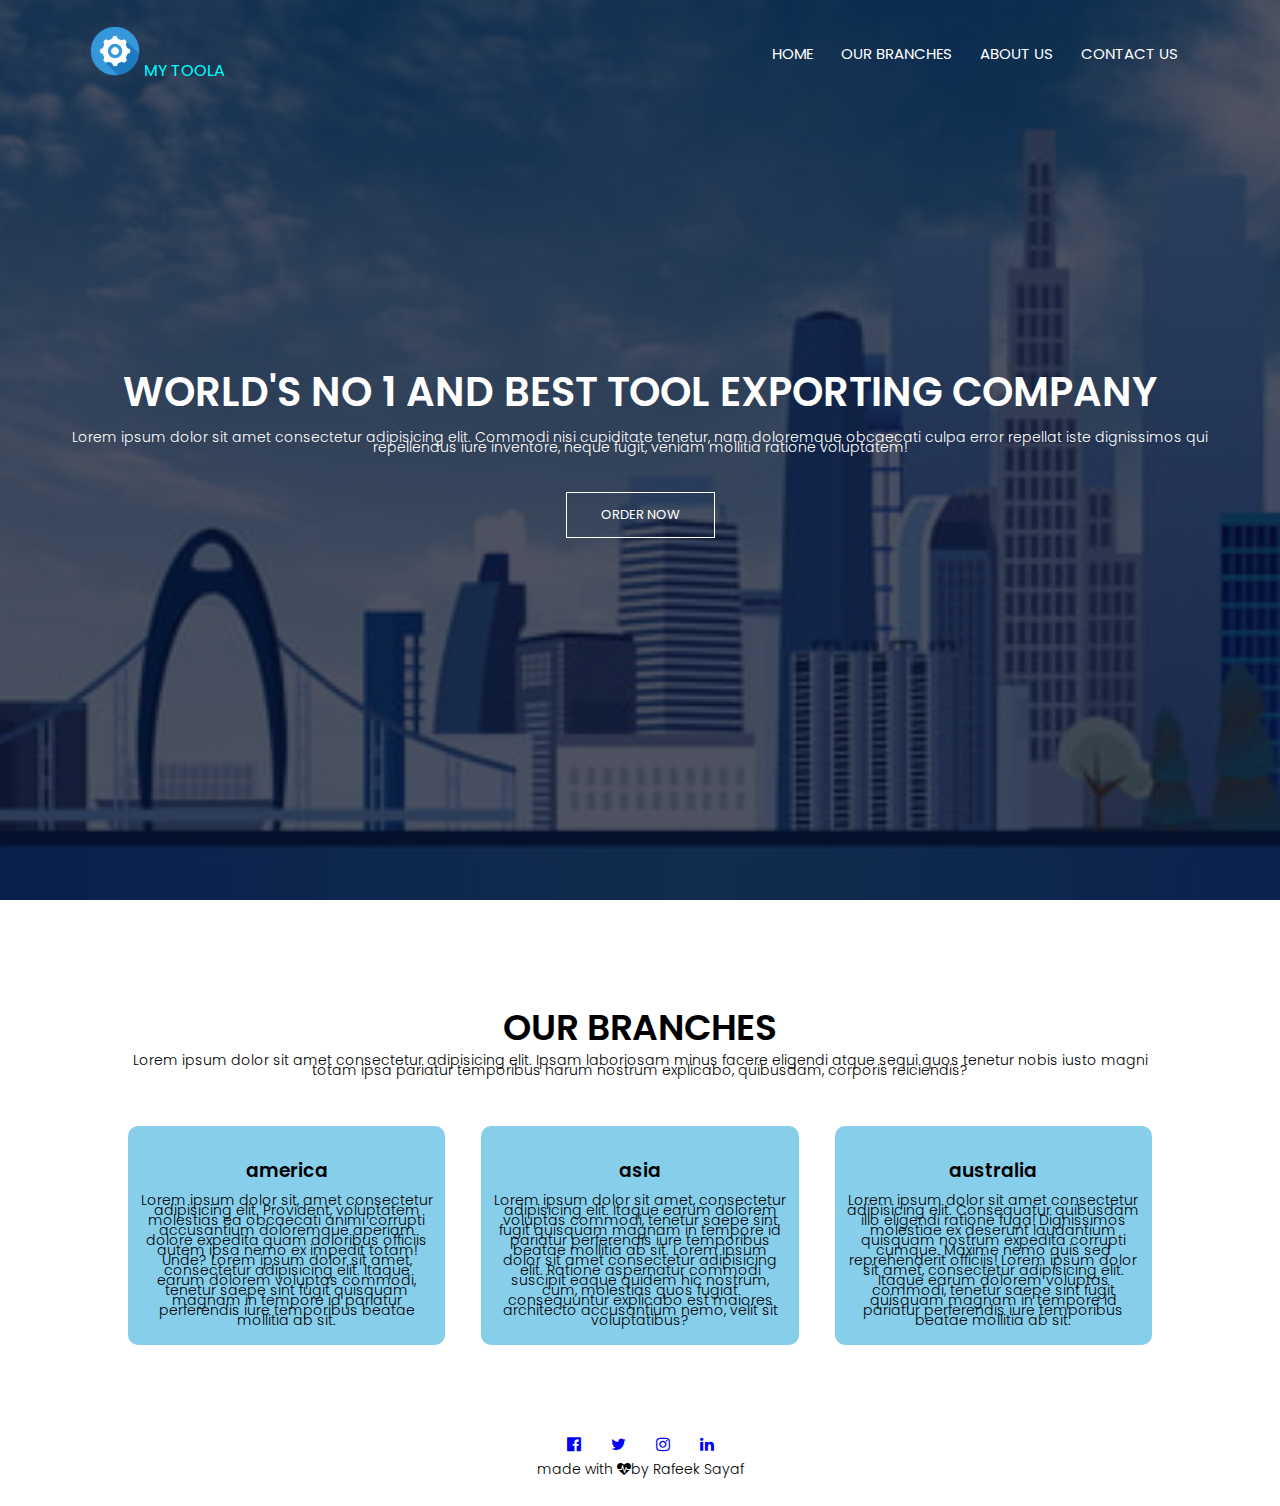
<file: landing page/branch.html>
<!DOCTYPE html>
<html lang="en">
<head>
    <meta name="author" content="mohammed rafeek saiyaf">
    <meta name="viewport" content="width=device-width, initial-scale=1.0">
    <meta charset="UTF-8">
    <title>my company</title>
    <link rel="stylesheet" href="style.css">
    <link rel="preconnect" href="https://fonts.googleapis.com">
    <link rel="preconnect" href="https://fonts.gstatic.com" crossorigin>
    <link href="https://fonts.googleapis.com/css2?family=Poppins:wght@100;200;300;400;600;700&display=swap" rel="stylesheet">
    <link rel="stylesheet" href="https://cdnjs.cloudflare.com/ajax/libs/font-awesome/4.7.0/css/font-awesome.css" rel="stylesheet">

</head>
<body>
<section class="header">
    <nav>
        <a href="index.html"><img src="images/logo.png" > MY TOOLA</a>
        <div class="nav-link" id="nav-link">
            <i class="fa fa-times" onclick="hideMenu()"></i>
            <ul>
                <li><a href="index.html">HOME</a></li>
                <li><a href="branch.html">OUR BRANCHES</a></li>
                <li><a href="about.html">ABOUT US</a></li>
                <li><a href="contact.html">CONTACT US</a></li>
            </ul>
        </div>
        <i class="fa fa-bars" onclick="showMenu()"></i>
    </nav>
    <div class="text-box">
        <h1>WORLD'S NO 1 AND BEST TOOL EXPORTING COMPANY</h1>
        <P>Lorem ipsum dolor sit amet consectetur adipisicing elit. Commodi nisi cupiditate tenetur, nam doloremque obcaecati culpa error repellat iste dignissimos qui repellendus iure inventore, neque fugit, veniam mollitia ratione voluptatem!</P>
        <a href="" class="hero-btn">ORDER NOW</a>
    </div>

</section>


<!--branches-->

<section class="branches">
    <h1>OUR BRANCHES</h1>
    <p>Lorem ipsum dolor sit amet consectetur adipisicing elit. Ipsam laboriosam minus facere eligendi atque sequi quos tenetur nobis iusto magni totam ipsa pariatur temporibus harum nostrum explicabo, quibusdam, corporis reiciendis?</p>
    <div class="row">
        <div class="branch-col">
            <h3>america</h3>
            <p>Lorem ipsum dolor sit, amet consectetur adipisicing elit. Provident, voluptatem molestias ea obcaecati animi corrupti accusantium doloremque aperiam dolore expedita quam doloribus officiis autem ipsa nemo ex impedit totam! Unde?   Lorem ipsum dolor sit amet, consectetur adipisicing elit. Itaque earum dolorem voluptas commodi, tenetur saepe sint fugit quisquam magnam in tempore id pariatur perferendis iure temporibus beatae mollitia ab sit.</p>
        </div>
        <div class="branch-col">
            <h3>asia</h3>
            <p>Lorem ipsum dolor sit amet, consectetur adipisicing elit. Itaque earum dolorem voluptas commodi, tenetur saepe sint fugit quisquam magnam in tempore id pariatur perferendis iure temporibus beatae mollitia ab sit. Lorem ipsum dolor sit amet consectetur adipisicing elit. Ratione aspernatur commodi suscipit eaque quidem hic nostrum, cum, molestias quos fugiat consequuntur explicabo est maiores architecto accusantium nemo, velit sit voluptatibus?</p>
        </div>
        <div class="branch-col">
            <h3>australia</h3>
            <p>Lorem ipsum dolor sit amet consectetur adipisicing elit. Consequatur quibusdam illo eligendi ratione fuga! Dignissimos molestiae ex deserunt laudantium quisquam nostrum expedita corrupti cumque. Maxime nemo quis sed reprehenderit officiis! Lorem ipsum dolor sit amet, consectetur adipisicing elit. Itaque earum dolorem voluptas commodi, tenetur saepe sint fugit quisquam magnam in tempore id pariatur perferendis iure temporibus beatae mollitia ab sit.</p>
        </div>
    </div>
</section>
<section class="footer">
    <div class="icons">
        <i class="fa fa-facebook-official" ></i>
        <i class="fa fa-twitter"></i>
        <i class="fa fa-instagram"></i>
        <i class="fa fa-linkedin"></i>
    </div>
    <p>made with <i class="fa fa-heartbeat" ></i>by Rafeek Sayaf</p>
</section>
<!--javascript code-->

<script>
    var navlink = document.getElementById("nav-link");
    function showMenu(){
     navlink.style.right = "0"
    }
    function hideMenu(){
     navlink.style.right = "-200px"
    }
    </script>
 </body>
 </html>
</file>
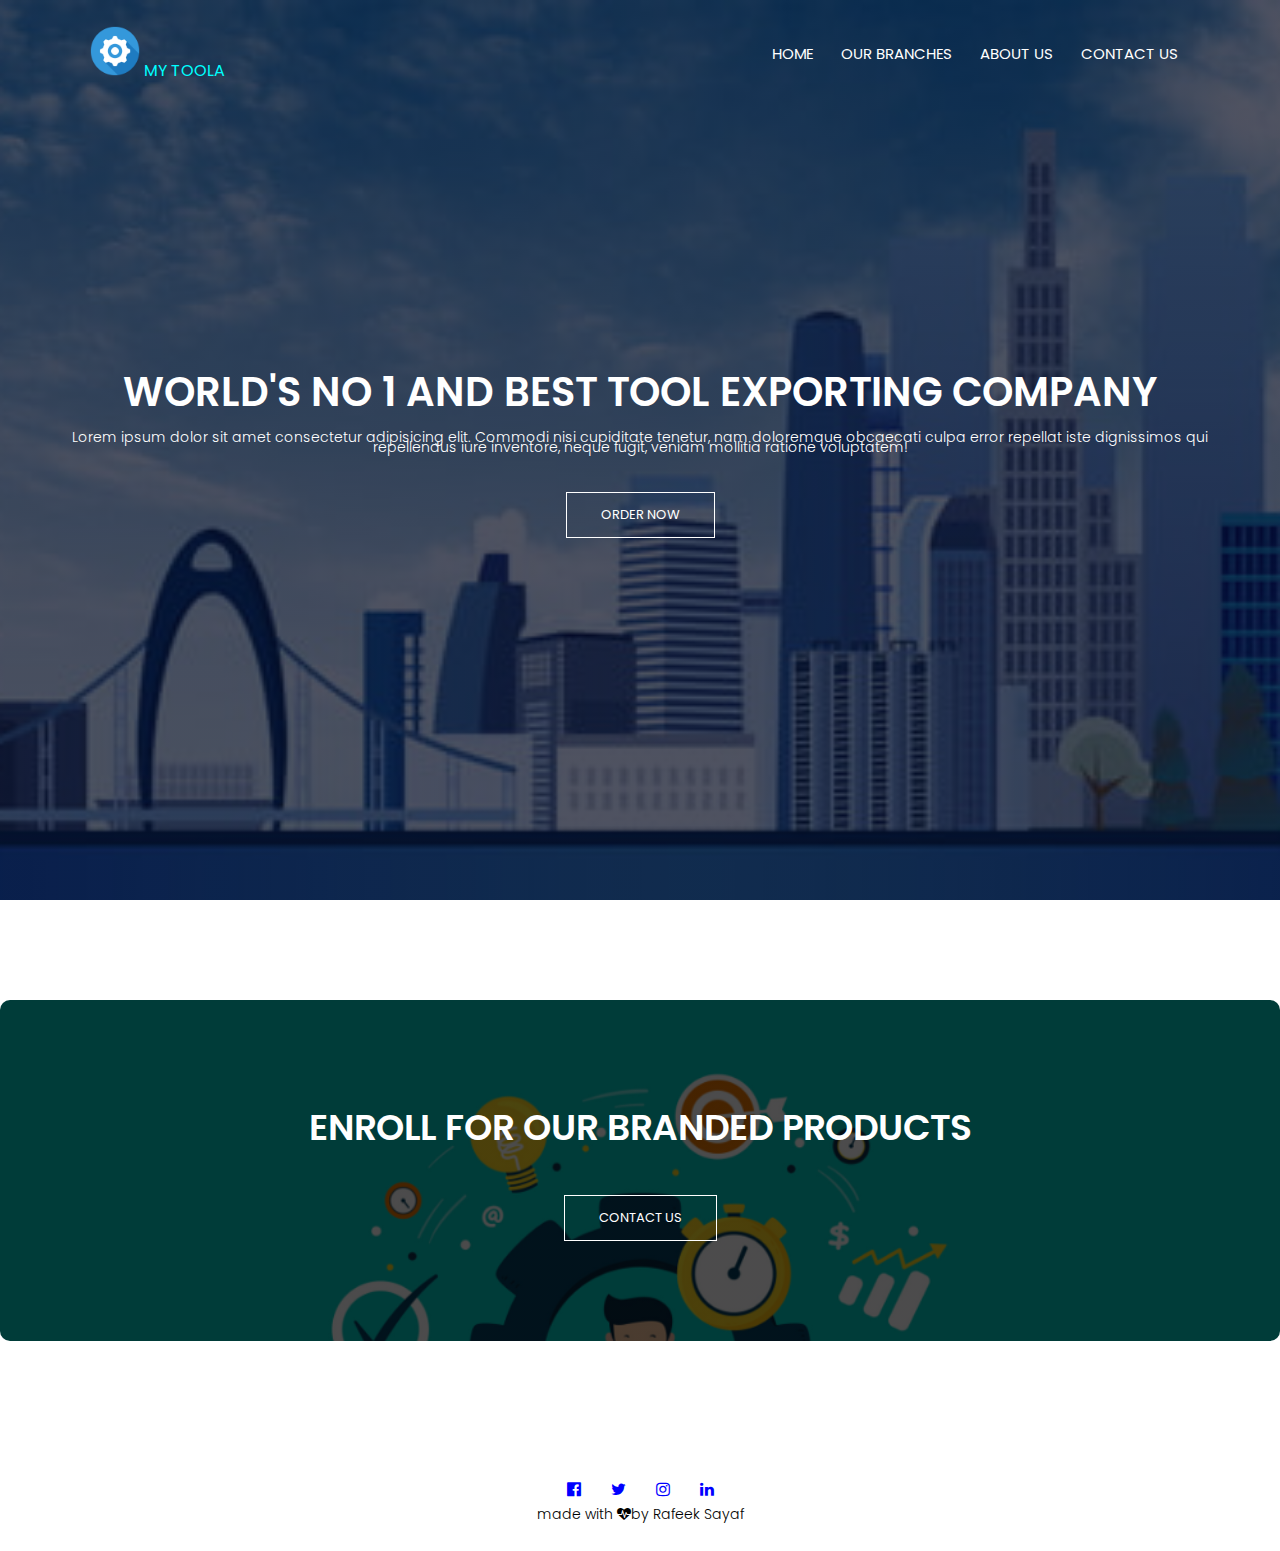
<file: landing page/contact.html>
<!DOCTYPE html>
<html lang="en">
<head>
    <meta name="author" content="mohammed rafeek saiyaf">
    <meta name="viewport" content="width=device-width, initial-scale=1.0">
    <meta charset="UTF-8">
    <title>my company</title>
    <link rel="stylesheet" href="style.css">
    <link rel="preconnect" href="https://fonts.googleapis.com">
    <link rel="preconnect" href="https://fonts.gstatic.com" crossorigin>
    <link href="https://fonts.googleapis.com/css2?family=Poppins:wght@100;200;300;400;600;700&display=swap" rel="stylesheet">
    <link rel="stylesheet" href="https://cdnjs.cloudflare.com/ajax/libs/font-awesome/4.7.0/css/font-awesome.css" rel="stylesheet">

</head>
<body>
<section class="header">
    <nav>
        <a href="index.html"><img src="images/logo.png" > MY TOOLA</a>
        <div class="nav-link" id="nav-link">
            <i class="fa fa-times" onclick="hideMenu()"></i>
            <ul>
                <li><a href="index.html">HOME</a></li>
                <li><a href="branch.html">OUR BRANCHES</a></li>
                <li><a href="about.html">ABOUT US</a></li>
                <li><a href="contact.html">CONTACT US</a></li>
            </ul>
        </div>
        <i class="fa fa-bars" onclick="showMenu()"></i>
    </nav>
    <div class="text-box">
        <h1>WORLD'S NO 1 AND BEST TOOL EXPORTING COMPANY</h1>
        <P>Lorem ipsum dolor sit amet consectetur adipisicing elit. Commodi nisi cupiditate tenetur, nam doloremque obcaecati culpa error repellat iste dignissimos qui repellendus iure inventore, neque fugit, veniam mollitia ratione voluptatem!</P>
        <a href="" class="hero-btn">ORDER NOW</a>
    </div>

</section>

<!--contact -->
<section class="contact">
    <h1>ENROLL FOR OUR BRANDED PRODUCTS</h1>
    <a href="" class="hero-btn">CONTACT US</a>
</section>


<!--footer-->

<section class="footer">
    <div class="icons">
        <i class="fa fa-facebook-official" ></i>
        <i class="fa fa-twitter"></i>
        <i class="fa fa-instagram"></i>
        <i class="fa fa-linkedin"></i>
    </div>
    <p>made with <i class="fa fa-heartbeat" ></i>by Rafeek Sayaf</p>
</section>
<!--javascript code-->

<script>
    var navlink = document.getElementById("nav-link");
    function showMenu(){
     navlink.style.right = "0"
    }
    function hideMenu(){
     navlink.style.right = "-200px"
    }
    </script>
 </body>
 </html>
</file>
<file: calculator/style .css>
*{
    margin: 0;
    padding: 0;
    box-sizing: border-box;
    background-color: #ecf0f3;
    font-family: sans-serif;
    outline: none;
}
.container{
    height: 100vh;
    display: flex;
    justify-content: center;
    align-items: center;
}
.calculator{
    background-color: aqua;
    padding: 15px;
    border-radius: 30px;
    box-shadow: inset 5px 5px 12px #80b8aa,
                        5px 5px 12px rgba(0,0,0,.16);
     display: grid;
     grid-template-columns: repeat(4,68px);
}
input{
    grid-column: span 4;
    height: 70px;
    width: 260px;
    background-color: #a4f5e0;
    box-shadow: inset -5px -5px 12px #80b8aa,
                inset 5px 5px 12px rgba(0,0,0,.16);
    border: none;
    border-radius: 30px;
    color: #08131b;
    font-size: 30px;
    text-align: end;
    margin: auto;
    margin-top: 40px;
    margin-bottom: 30px;
    padding: 20px;
}
button{ 
    height: 48px;
    width: 48px;
    background-color: #2a9b7d;
    box-shadow: -5px -5px 12px #ffffff,
                    5px 5px 5px rgba(0,0,0,.16);
    border: none;
    border-radius: 50%;
    margin: 8px;
    color: white;
    font-size: 16px;
}
.eql{
    width: 115px;
    border-radius: 40px;
}
</file>
<file: landing page/style.css>
*{
    margin: 0;
    padding: 0;
    font-family: 'Poppins', sans-serif;

}
/* index page*/
.header{
    min-height: 100vh;
    width: 100%;
    background-image: linear-gradient(rgba(4,9,30,0.7), rgba(4,9,30,0.7)),url(images/bg1.jpg);
    background-position: center;
    background-size: cover;
    position: relative;
}
nav{
    display: flex;
    padding: 2% 7%;
    justify-content: space-between;
    align-items: center;
}
nav img{
    width: 50px;
}
nav a{
    color: aqua;
    text-decoration: none;
}
.nav-link{
    flex: 1;
    text-align: right;
}
.nav-link ul li{
    list-style: none;
    display: inline-block;
    padding: 8px 12px;
    position: relative;
}
.nav-link ul li a{
    color: white;
    text-decoration: none;
    font-size: 15px;
}
.nav-link ul li::after{
    content: "";
    width: 0;
    height: 2px;
    background: aqua;
    display: block;
    margin: auto;
    transition: 0.5s;
}
.nav-link ul li:hover::after{
    width: 100%;
}
.text-box{
    width: 90%;
    color: white;
    position: absolute;
    top: 50%;
    left: 50%;
    transform: translate(-50%, -50%);
    text-align: center;
}
.text-box h1{
    font-size: 40px;
}
.text-box p{
    margin: 10px 0 40px;
    font-size: 14px;
    color: white;
}
.hero-btn{
    display: inline-block;
    text-decoration: none;
    color: white;
    border: 1px solid #ffffff;
    padding: 12px 34px;
    font-size: 13px;
    background: transparent;
    position: relative;
    cursor: pointer;
}
.hero-btn:hover{
    border: aqua;
    background: aqua;
    transition: 1s;
}
nav .fa{
    display: none;
}
@media (max-width:700px){
    .text-box h1{
        font-size: 24px;
    }
    .nav-link ul li{
        display: block;
    }
    .nav-link{
        position: fixed;
        background: aqua;
        height: 100vh;
        width: 200px;
        top: 0;
        right: -200px;
        text-align: left;
        z-index: 2;
        transition: 1s;
    }
    nav .fa{
        display: block;
        color: white;
        margin: 10px;
        font-size: 22px;
        cursor: pointer;
    }
    .nav-link ul{
        padding: 30px;
    }
}


/*branches*/
.branches{
    width: 80%;
    margin: auto;
    text-align: center;
    padding-top: 100px;
}
h1{
    font-size: 36px;
    font-weight: 600;
}
p{
    color: black;
    font-size: 14px;
    font-weight: 300;
    line-height: 10px;
}
.row{
    margin-top: 5%;
    display: flex;
    justify-content: space-between;

}
.branch-col{
    flex-basis: 31%;
    background: skyblue;
    border-radius: 10px;
    margin-bottom: 5%;
    padding: 20px 12px;
    box-sizing: border-box;
    transition: 0.5s;
}
h3{
    text-align: center;
    font-weight: 600;
    margin: 10px 0;
}
.branch-col:hover{
    box-shadow: 0 0 20px 0px aqua;
}
@media(max-width: 700px){
    .row{
        flex-direction: column;
    }
}
/*about us*/
.about{
    width: 80%;
    margin: auto;
    text-align: center;
    padding-top: 100px;

}
.about-col{
    flex-basis: 31%;
    border-radius: 10px;
    margin-bottom: 30px;
    text-align: left;
}

.about-col img{
    width: 100%;
    border-radius: 10px;

}
.about-col p{
    padding: 0;
    color: black;
}
.about-col h3{
    margin-top: 16px;
    margin-bottom: 15px;
    text-align: left;
}

/*testimonals*/

.testimonals{
    width: 80%;
    margin: auto;
    text-align: center;
    padding-top: 100px;
}
.testimonals-col{
    flex-basis: 44%;
    border-radius: 10px;
    margin-bottom: 5%;
    text-align: left;
    background-color: skyblue;
    padding: 25px;
    cursor: pointer;
    display: flex;
}
.testimonals-col img{
    height: 40px;
    margin-left: 5px;
    margin-right: 30px;
    border-radius: 50%;

}
.testimonals-col p{
    padding: 0;
}
.testimonals-col h3{
    margin-top: 15px;
    text-align: left;
}
.testimonals-col .fa{
    color: blue;
}
/*contact*/
.contact{
    margin: 100px auto;
    width: 100%;
    background-image: linear-gradient(rgba(0,0,0,0.7),rgba(0,0,0,0.7)), url(images/enrol.png);
    background-size: cover;
    border-radius: 10px;
    text-align: center;
    padding: 100px 0;
}
.contact h1{
    color: white;
    margin-bottom: 40px;
    padding: 0;
}
/**footer*/
.footer{
    width: 100%;
    text-align: center;
    padding: 30px 0;

}
.icons .fa{
    color: blue;
    margin: 0 13px;
    cursor: pointer;
    padding: 10px 0;
}
.fa-heart{
    color: red;
}
</file>
<file: prtfolio/style.css>
@import url('https://fonts.googleapis.com/css2?family=Poppins&display=swap');
*{
    margin: 0;
    padding: 0;
    box-sizing: border-box;
    font-family: 'Poppins', sans-serif;
}
nav{
    width: 100%;
    position: sticky !important;
    left: 0;
    top: 0;
    box-shadow: 0px 5px 8px rgba(0,0,0,.5);
    z-index: 10;
}
.navbar-brand{
    font-weight: 600;
    font-family: monospace;
}
.nav-link{
    color: white !important;
    border-bottom: 1px solid transparent;
}
.nav-link:hover{
    border-bottom: 1px solid blue;
}
section{
    width: 100%;
    min-height: 100vh;
}
#home{
    width: 100%;
    height: 100vh;
    background: linear-gradient(rgba(0,0,0,0.4),rgba(0,0,0,0.6)),url(bg.jpg);
    background-size: cover;
    background-position: center;
    background-repeat: no-repeat;
    display: flex;
    align-items: center;
    color: white;
    flex-direction: column;
}
#home p{
    position: absolute;
    top: 50%;
    font-size: 100px;
    opacity: 0;
    animation: text ease-in-out 6s  ;
}

#home p:nth-child(1){
    animation-delay: 0s;
}
#home p:nth-child(2){
    animation-delay: 3s;
}
#home p:nth-child(3){
    animation-delay: 6s;
}#home p:nth-child(4){
    animation-delay: 9s;
}
#home p:nth-child(5){
    animation-delay: 12s;
}
#home p:nth-child(6){
    animation-delay: 15s;
}

@keyframes text{
    50%{
        opacity: 1;
    }
    100%{
        opacity: 0;
    }
}
#home span{
    color: yellow;
}

@media screen and (max-width:576px){
    #home p{
        font-size: 80px;
    }
}
/*about*/
#about{
    display: flex;
    justify-content: center;
    align-items: center;
    background: white
}
.circle{
    width: 400px;
    height: 400px;
    margin-left: 50px;
    background: silver;
    border-radius: 50%;
    box-shadow: 0px 5px 12px rgba(0,0,0,.7);
    transition: 1s;
}
.circle img{
    position: relative;
    height: 300px;
    top: 12%;
    left: 27%;
    border-radius: 20%;
    margin-bottom: 3%;
    box-shadow: 0px 5px 12px rgba(0,0,0,.4);
  
}
.circle:hover{
    width: 700px;
    height: 400px;
    border-radius: 10px;
    transition: 1s;
}

.circle:hover .content{
    position: absolute;
    top: 15%;
    right: 0;
    color: white;
    width: 50%;
    opacity: 1;
}
.content h1{
    margin: 30px;
    color: silver;
}
.content p{
    margin-left: 30px;
}

/*skill section */
#skills{
    padding-top: 5%;
    background: #e5e5e5;
}
#skills .container{
    margin-top: 6%;
    margin-bottom: 6%;

}
label{
    font-size: 20px;

}
.progress{
    min-height: 30px !important;
    box-shadow: 2px 4px 5px gray, -2px -2px 5px white;

}
.progress:hover{
    box-shadow: 2px 4px 5px white, -2px -2px 5px gray;
}

/*project sections*/
.col-md-4{
    margin-bottom: 5px;
    
}
.card img{
    height: 200px;

}
.inner{
    overflow: hidden;
}
.card img:hover{
    transform: scale(1.5);
    transition: 1s;
}
#resume {
    background-color: black;
    height: 50%;
    margin: 10px;
}
#resume a{
    padding: 16px 35px;
    text-decoration: none;
    border: rgb(255, 181, 0)1px solid;
    border-radius: 35px;
    letter-spacing: 2px;
    color: #fff;
    position: absolute;
    margin: 20% 40%;
}

#resume a:hover{
    background-color: rgb(255, 181, 0);
    letter-spacing: 3px;
}



/*contact section*/
#contact{
    padding-top: 7%;
    background-color: antiquewhite;
}
#contact iframe{
    box-shadow: 15px 20px 10px rgba(0,0,0,.4);
}

/*footer section*/

footer{
    background-color: #111;
}
.footercontainer{
    width: 100%;
    padding: 70px 30px 20px;
}
.social{
    display: flex;
    justify-content: center;
}
.social a{
    text-decoration: none;
    padding: 10px;
    background-color: white;
    margin: 10px;
    border-radius: 50%;

}
.social a i{
    font-size: 2em;
    color: black;
    opacity: 0.9;
}
.social a:hover{
    background-color: #111;
    transition: 0.5s;

}
.social a i:hover{
    color: white;
    transition: 0.5s;
}

.footern{
    margin: 30px 0;
}
.footern ul{
    display: flex;
    justify-content: center;
}
.footern ul li{
    list-style: none;
}
.footern ul li a{
    color: white;
    margin: 20px;
    text-decoration: none;
    text-transform: capitalize;
    font-size: 1.3em;
    opacity: 0.7;
    transition: 0.5s;
}
.footern ul li a:hover{
 opacity: 1.5;
}

.footerbottom{
    background-color: #000;
    padding: 20px;
    text-align: center;

}
.footerbottom p{
    color: white;
}
.designer{
    opacity: 0.7;
    text-transform: uppercase;
    letter-spacing: 1px;
    font-weight: 400;
    margin: 0px 5px;

}
</file>
